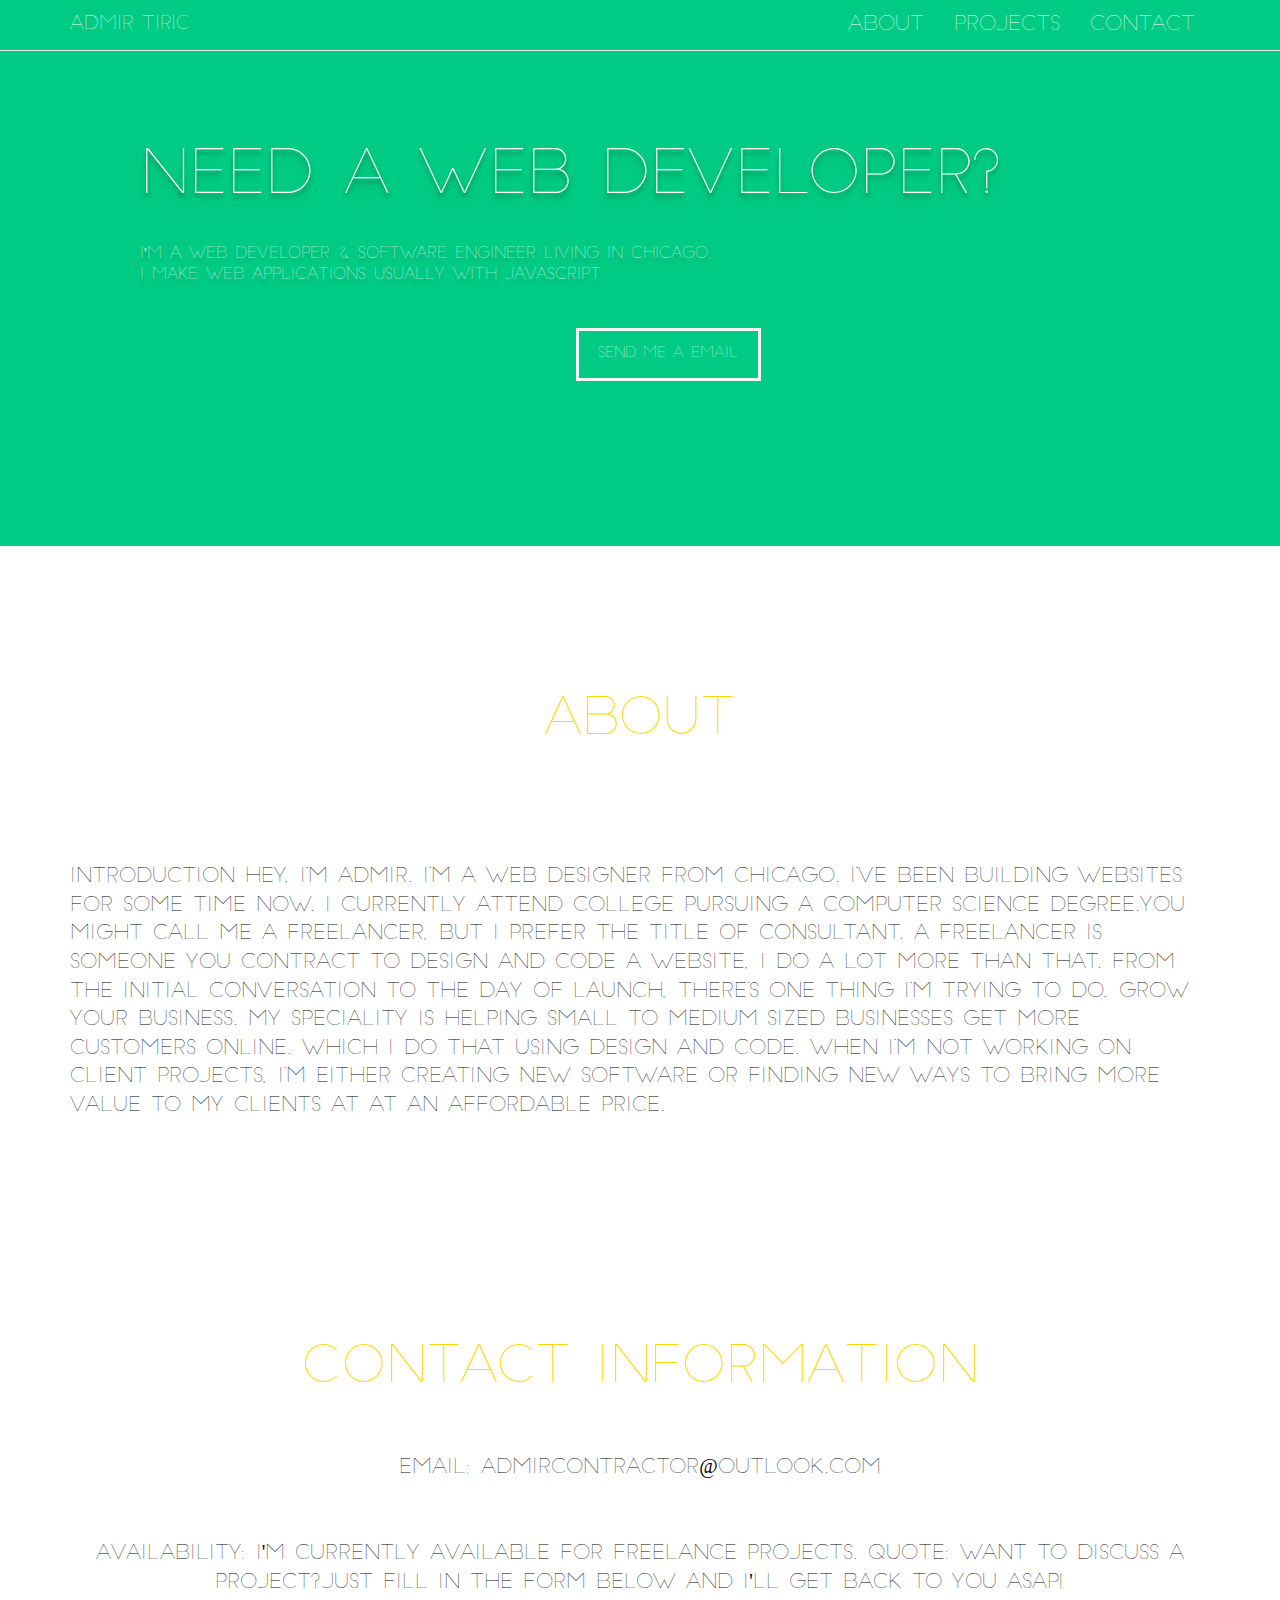
<file: index.html>
<!DOCTYPE html>
<html>
    <head>
        <title></title>
        <meta name="viewport" content="width=device-width, initial-scale=1">
        <link rel="stylesheet" type="text/css" href="https://maxcdn.bootstrapcdn.com/bootstrap/3.3.7/css/bootstrap.min.css">
       <link rel="stylesheet" href="css/grid.css">


    </head>

<body>

  <nav class="navbar navbar-default navbar-fixed-top">
<div class="container">
  <!-- Brand and toggle get grouped for better mobile display -->
  <div class="navbar-header">
    <button type="button" class="navbar-toggle collapsed" data-toggle="collapse" data-target="#bs-example-navbar-collapse-1" aria-expanded="false">
      <span class="sr-only">Toggle navigation</span>
      <span class="icon-bar"></span>
      <span class="icon-bar"></span>
      <span class="icon-bar"></span>
    </button>
    <a class="navbar-brand" href="#">Admir Tiric</a>
  </div>

  <!-- Collect the nav links, forms, and other content for toggling -->
  <div class="collapse navbar-collapse navbar-right" id="bs-example-navbar-collapse-1">
    <ul class="nav navbar-nav">
      <li id="Abouts"><a href="#">About</a></li>
      <li><a href="Projects.html">Projects</a></li>
      <li id="Contacts"><a href="#">Contact</a></li>
        </ul>
      </div>
    <ul class="nav navbar-nav navbar-right">
      <!-- <li><a href="#">Link</a></li> -->

        <!-- </ul> -->
      <!-- </li> -->
    </ul>
  </div><!-- /.navbar-collapse -->
</div><!-- /.container-fluid -->
</nav>
<!-- NAVIGATION ABOVE -->


<section id="first">
<div class="container-fluid">
  <div class="row">
    <div class="col-lg-12"
    <div id="landingpage">
    <div id="content">

   <h1 id="header">NEED A WEB DEVELOPER?</h1>
   <p id="paragraph">I'M A WEB DEVELOPER & SOFTWARE ENGINEER LIVING
     IN CHICAGO.<br> I MAKE WEB APPLICATIONS USUALLY WITH
     JAVASCRIPT
   </p>
 </div>
<section id="button">
   <a class="btn" href="#">Send me a Email</a>
 </section>
 </div>
</div>
</div>
</div>
</section>

<section id ="second">
<div class="container">
  <h1 id="about">About</h1>
  <p >Introduction
Hey, I’m Admir. I’m a web designer from Chicago. I’ve been building websites for some time now.
 I currently attend college pursuing a Computer Science degree.You might call me a freelancer, but
 I prefer the title of consultant. A freelancer is someone you contract to design and code a website,
I do a lot more than that. From the initial conversation to the day of launch, there’s one thing I’m trying
to do, grow your business. My speciality is helping small to medium-sized businesses get more customers
online. which I do that using design and code. When I’m not working on client projects, I’m either
creating new software or finding new ways to bring more value to my clients at at an affordable price.</p>
</div>
</section>

</div>

<section id="third">
<div class="container">
<h1 id="contacttwo">Contact Information</h1>
<p>Email: AdmirContractor@outlook.com</p>
<p>Availability: I'm currently available for freelance projects.
Quote: Want to discuss a project?just fill in the form below and I'll get back to you ASAP!</p>
</div class="container">

</section>

<section id="border">
  <div class="container-fluid">


  </div>

</section>


<script src="https://code.jquery.com/jquery-3.2.1.js"integrity="sha256-DZAnKJ/6XZ9si04Hgrsxu/8s717jcIzLy3oi35EouyE="crossorigin="anonymous"></script>
<script src="../js/scroll.js" type="text/javascript"></script>
<script src="https://maxcdn.bootstrapcdn.com/bootstrap/3.3.7/js/bootstrap.min.js"></script>
</body>
</html>
</file>
<file: css/grid.css>
@font-face{
  font-family: Slim;
  src: url('../fonts/Slimjoe.otf');
}
@@font-face {
  font-family: granjon;
  src: url(../fonts/Granjon.otf);
}


#header{
  font-family: Slim;
  font-size: 60px;
  color: white;
}

.navbar-default {
  background-color: rgb(0, 203, 132);
  border-color: #white;
}
.navbar-default .navbar-brand{
  color: white;
}
.navbar-default .navbar-nav>li>a{
  color: white;
}
.navbar-default .navbar-brand:hover{
  color: gold;
}
.navbar-default .navbar-nav>li>a:hover{
  color: gold;
}
p{
  font-family: Slim;
  color: black;
  font-size: 20px;
}

#paragraph{
  font-size: 15px;
  margin-top: 2%;
  color: white;
  display: inline-block;
}
#landingpage{
  background-image: url("../img/GreenNeon.jpg");
  background-size: cover;
  background-position: center;
  background-repeat: no-repeat;
  /*padding-bottom: 35%;*/
  display: inline-block;
  width: 100%;
}
#content {
    text-align: left;
    padding-top: 10%;
    padding-left: 10%;
    padding-bottom: 20%;
     text-shadow: 0px 4px 4px rgba(0, 0, 0, 0.4),
                    0px 8px 13px rgba(0,0,0,0.1),
                    0px 18px 23px rgba(0, 0, 0, 0.1);

}

body{
  font-family: Slim;
}

a{
  color: white;
  font-size: 20px;
}

#header{
  display: inline-block;
  text-align: center;
}


#button {
   text-align: center;
   left: 45%;
   top: 60%;
   position: absolute;
   border: solid #f8f8f8;
   color: #f8f8f8;
   transition: all 0.5s;
   padding: 0.5% 0.5%;
   font-size: 10px;
}

a:hover{
  text-decoration: none;
  color: gold;
}


#about{
  text-align: center;
  color: gold;
  font-size: 50px;
}

#second{
  margin-top: 2%;
  margin-top: 10%;
  margin-bottom: 15%;
}

#second p{
  margin-top: 10%;
}

#third{
  text-align: center;
  margin-top: 0;
  color: gold;

}
#third h1{
  font-size: 50px;
}
#third p{
  margin-top: 5%;
  font-size: 20px;
}

/*--- Media Queries ---------------------------------------------*/
@media screen and (max-width: 900px) {

@media screen and (max-width: 768px) {

}
@media screen and (max-width: 480px) {

#button{
  margin-top: 18%;
}
	#header{
    font-size: 40px;
    margin-top: 10%;
  }

  p{
    font-size: 20px;
  }
}
</file>
